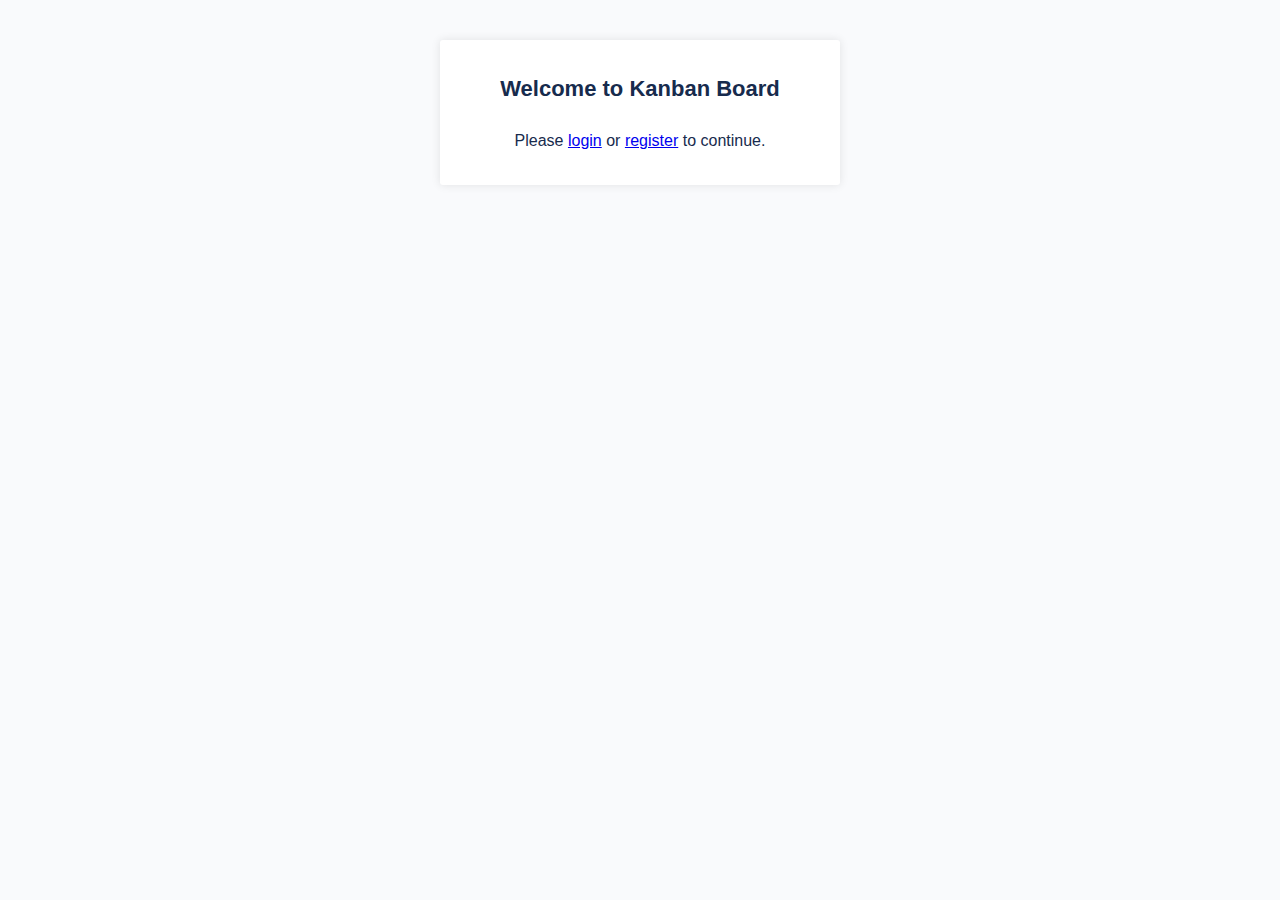
<file: index.html>
<!DOCTYPE html>
<html lang="en">
  <head>
    <meta charset="UTF-8" />
    <title>Kanban Board</title>
    <link rel="stylesheet" href="styles.css" />
  </head>
  <body>
    <div id="auth-container">
      <div class="auth-modal">
        <div class="auth-container">
          <h2>Welcome to Kanban Board</h2>
          <p>
            Please <a href="login.html">login</a> or
            <a href="register.html">register</a> to continue.
          </p>
        </div>
      </div>
    </div>

    <div id="app-container" style="display: none">
      <div id="header">
        <div class="user-info">
          Welcome, <span id="user-name"></span>!
          <div class="user-actions">
            <a href="profile.html" class="btn-profile">Profile</a>
            <button id="logout-btn" class="btn-logout">Logout</button>
          </div>
        </div>
      </div>

      <div class="board-wrapper">
        <div id="kanban-container"></div>
        <div class="add-list-button" id="add-list-trigger">
          + Add another list
        </div>
        <div class="add-list-form" id="add-list-form">
          <input
            type="text"
            class="add-list-input"
            id="new-column-input"
            placeholder="Enter list title..."
          />
          <div class="add-list-controls">
            <button class="btn-add" id="create-column-btn">Add list</button>
            <button class="btn-cancel" id="cancel-add-list">Cancel</button>
          </div>
        </div>
      </div>

      <div id="card-modal" class="modal">
        <div class="modal-content">
          <h2>Card Details</h2>
          <input
            type="text"
            id="card-title"
            class="modal-input"
            placeholder="Title"
          />
          <textarea
            id="card-description"
            class="modal-input"
            rows="4"
            placeholder="Description"
          ></textarea>
          <select id="card-assignee" class="modal-input">
            <option value="">Select Assignee</option>
          </select>
          <div>
            <button id="save-card-btn">Save</button>
            <button id="cancel-card-btn">Cancel</button>
          </div>
        </div>
      </div>
    </div>

    <script src="app.js"></script>
  </body>
</html>
</file>
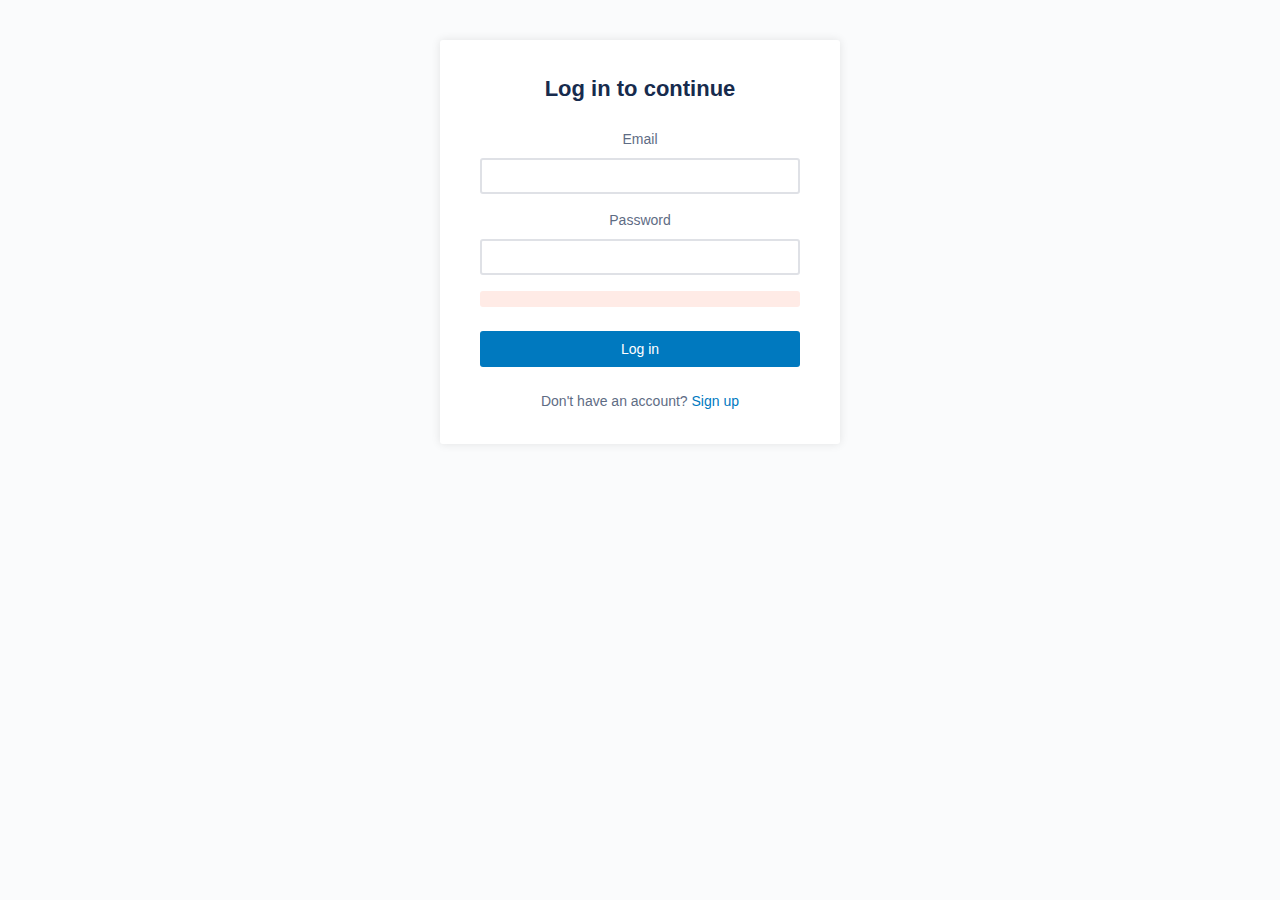
<file: login.html>
<!DOCTYPE html>
<html lang="en">
  <head>
    <meta charset="UTF-8" />
    <title>Login - Kanban Board</title>
    <link rel="stylesheet" href="styles.css" />
  </head>
  <body class="auth-page">
    <div class="auth-modal">
      <div class="auth-container">
        <h2>Log in to continue</h2>
        <form id="login-form">
          <div class="form-group">
            <label for="email">Email</label>
            <input type="email" id="email" required autocomplete="email" />
          </div>
          <div class="form-group">
            <label for="password">Password</label>
            <input type="password" id="password" required />
          </div>
          <div id="login-error" class="error-message"></div>
          <button type="submit" class="btn-primary">Log in</button>
        </form>
        <div class="auth-footer">
          <p>Don't have an account? <a href="register.html">Sign up</a></p>
        </div>
      </div>
    </div>
  </body>
  <script src="auth.js"></script>
</html>
</file>
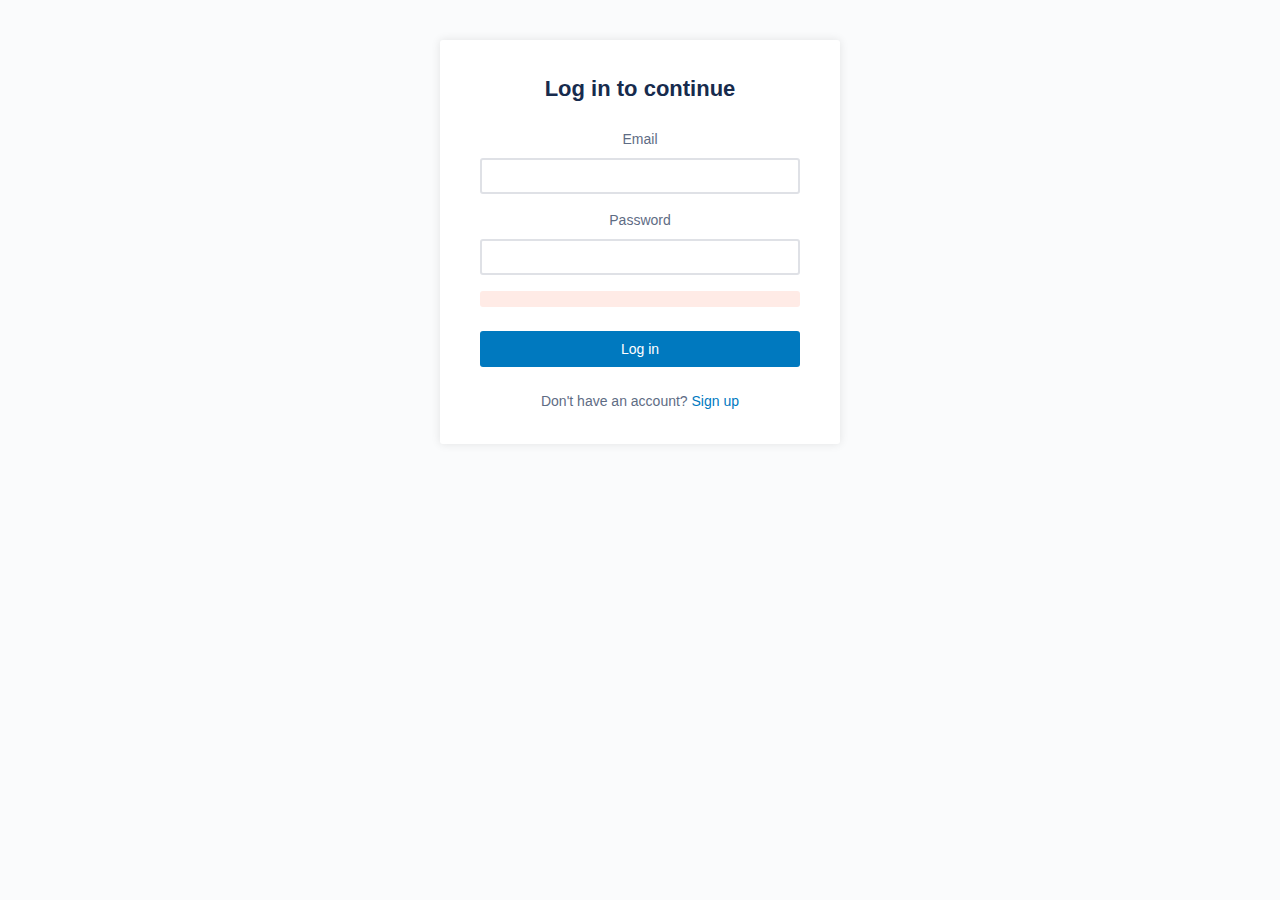
<file: profile.html>
<!DOCTYPE html>
<html lang="en">
  <head>
    <meta charset="UTF-8" />
    <title>Profile - Kanban Board</title>
    <link rel="stylesheet" href="styles.css" />
  </head>
  <body class="profile-page">
    <div id="header">
      <div class="user-info">
        <span id="user-name"></span>
        <div class="user-actions">
          <a href="index.html" class="btn-profile">Back to Board</a>
        </div>
      </div>
    </div>

    <div class="profile-container">
      <h2>Profile Settings</h2>
      <form id="profile-form">
        <div class="form-group">
          <label for="name">Full Name</label>
          <input type="text" id="name" required />
        </div>

        <div class="form-group">
          <label for="email">Email</label>
          <input type="email" id="email" required disabled />
          <small class="helper-text">Email cannot be changed</small>
        </div>

        <div class="form-group">
          <label for="new-password">Change Password</label>
          <input
            type="password"
            id="new-password"
            placeholder="Leave blank to keep current password"
          />
        </div>

        <div id="profile-error" class="error-message"></div>
        <div id="profile-success" class="success-message"></div>

        <div class="profile-actions">
          <a href="index.html" class="btn-secondary">Cancel</a>
          <button type="submit">Save Changes</button>
        </div>
      </form>
    </div>

    <script src="profile.js"></script>
  </body>
</html>
</file>
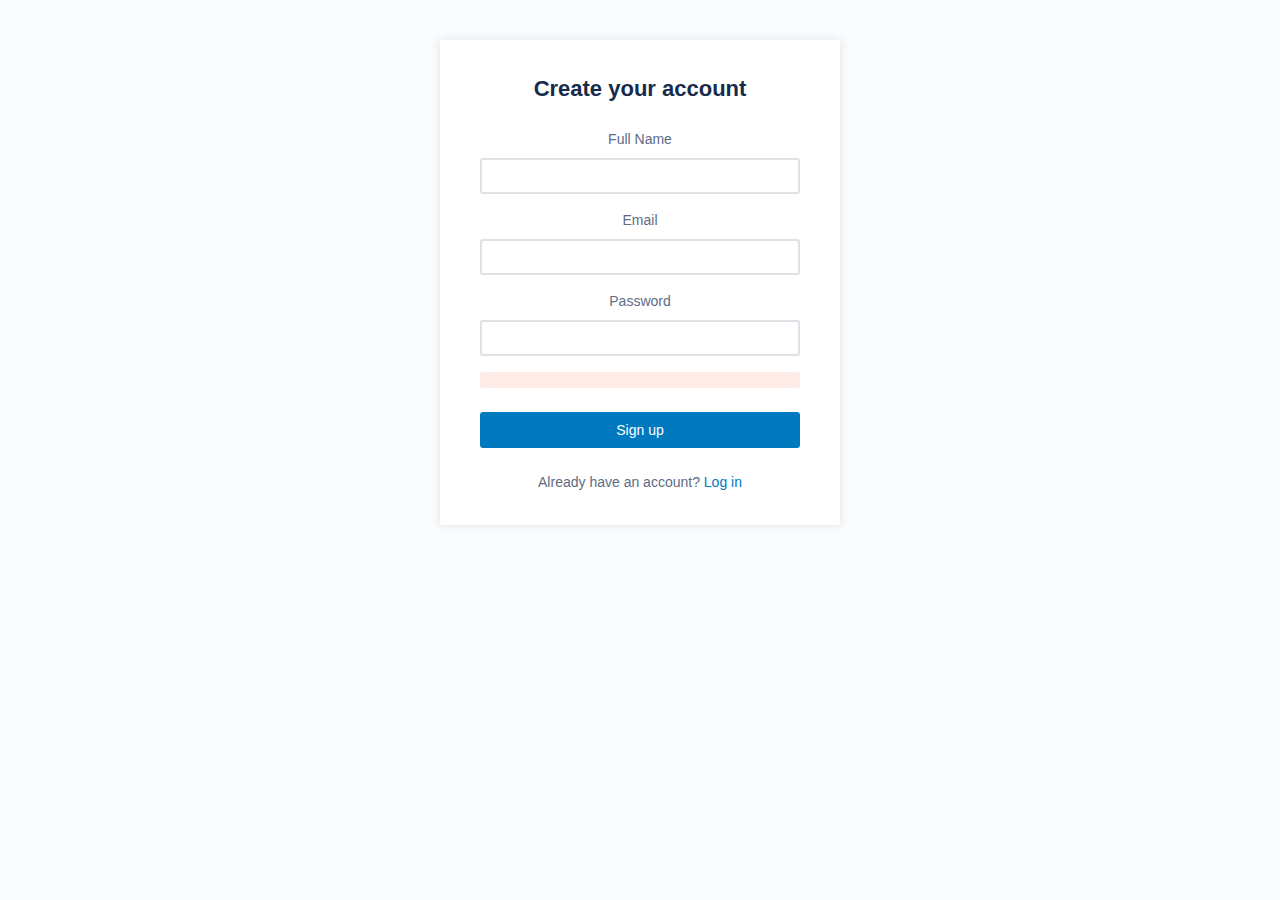
<file: register.html>
<!DOCTYPE html>
<html lang="en">
  <head>
    <meta charset="UTF-8" />
    <title>Sign Up - Kanban Board</title>
    <link rel="stylesheet" href="styles.css" />
  </head>
  <body class="auth-page">
    <div class="auth-modal">
      <div class="auth-container">
        <h2>Create your account</h2>
        <form id="register-form">
          <div class="form-group">
            <label for="name">Full Name</label>
            <input type="text" id="name" required autocomplete="name" />
          </div>
          <div class="form-group">
            <label for="email">Email</label>
            <input type="email" id="email" required autocomplete="email" />
          </div>
          <div class="form-group">
            <label for="password">Password</label>
            <input type="password" id="password" required />
          </div>
          <div id="register-error" class="error-message"></div>
          <button type="submit" class="btn-primary">Sign up</button>
        </form>
        <div class="auth-footer">
          <p>Already have an account? <a href="login.html">Log in</a></p>
        </div>
      </div>
    </div>
  </body>
  <script src="auth.js"></script>
</html>
</file>
<file: styles.css>
* {
  box-sizing: border-box;
  margin: 0;
  padding: 0;
}

:root {
  --primary-color: #0079bf;
  --primary-hover: #026aa7;
  --background-color: #f9fafc;
  --column-bg: #ebecf0;
  --text-color: #172b4d;
  --secondary-text: #5e6c84;
  --border-radius: 3px;
  --column-width: 272px;
  --column-margin: 8px;
}

body {
  font-family: -apple-system, BlinkMacSystemFont, "Segoe UI", "Roboto",
    "Noto Sans", sans-serif;
  line-height: 1.5;
  color: var(--text-color);
  background-color: var(--background-color);
  height: 100vh;
  overflow: hidden;
}

/* Header*/
#header {
  background-color: var(--primary-color);
  padding: 8px 16px;
  height: 48px;
  display: flex;
  align-items: center;
  justify-content: flex-end;
  position: fixed;
  top: 0;
  left: 0;
  right: 0;
  z-index: 100;
}

.user-info {
  display: flex;
  align-items: center;
  gap: 16px;
  color: white;
  font-size: 14px;
}

.user-actions {
  display: flex;
  gap: 8px;
}

.btn-profile,
.btn-logout {
  padding: 6px 12px;
  border-radius: var(--border-radius);
  font-size: 14px;
  background: rgba(255, 255, 255, 0.2);
  color: white;
  border: none;
  cursor: pointer;
  text-decoration: none;
  transition: background 0.2s;
}

.btn-profile:hover,
.btn-logout:hover {
  background: rgba(255, 255, 255, 0.3);
}

/* Board Layout */
#app-container {
  height: 100vh;
  padding-top: 48px;
  display: flex;
  flex-direction: column;
}

#kanban-container {
  display: flex;
  align-items: flex-start;
  padding: 16px;
  overflow-x: auto;
  overflow-y: hidden;
  height: calc(100vh - 48px);
  scroll-padding: 16px;
  scroll-behavior: smooth;
}

#kanban-container::-webkit-scrollbar {
  height: 12px;
}

#kanban-container::-webkit-scrollbar-track {
  background: rgba(0, 0, 0, 0.05);
}

#kanban-container::-webkit-scrollbar-thumb {
  background: rgba(0, 0, 0, 0.15);
  border-radius: 6px;
}

/* Column*/
.column {
  flex: 0 0 var(--column-width);
  max-height: 100%;
  margin-right: var(--column-margin);
  background: var(--column-bg);
  border-radius: var(--border-radius);
  display: flex;
  flex-direction: column;
}

.column-header {
  padding: 10px 8px;
  display: flex;
  align-items: center;
  justify-content: space-between;
}

.editable-title {
  font-weight: 600;
  font-size: 14px;
  border: none;
  background: transparent;
  padding: 4px;
  border-radius: 3px;
  width: 200px;
}

.editable-title:focus {
  background: white;
  box-shadow: inset 0 0 0 2px var(--primary-color);
  outline: none;
}

.remove-column-btn {
  padding: 4px 8px;
  background: transparent;
  color: var(--secondary-text);
  opacity: 0;
  transition: opacity 0.2s;
}

.column:hover .remove-column-btn {
  opacity: 1;
}

/* Cards Container */
.cards-container {
  padding: 0 8px;
  overflow-y: auto;
  flex: 1;
  min-height: 1px;
}

.cards-container::-webkit-scrollbar {
  width: 8px;
}

.cards-container::-webkit-scrollbar-track {
  background: transparent;
}

.cards-container::-webkit-scrollbar-thumb {
  background: rgba(0, 0, 0, 0.1);
  border-radius: 4px;
}

/* Card */
.card {
  background: white;
  border-radius: var(--border-radius);
  padding: 8px;
  margin-bottom: 8px;
  box-shadow: 0 1px 0 rgba(9, 30, 66, 0.25);
  cursor: pointer;
  transition: background 0.2s, transform 0.1s;
}

.card:hover {
  background: #f9f9f9;
}

.card.dragging {
  transform: rotate(2deg);
  box-shadow: 0 4px 8px rgba(9, 30, 66, 0.25);
}

.card-title {
  font-size: 14px;
  margin-bottom: 4px;
}

.card-assignee {
  font-size: 12px;
  color: var(--secondary-text);
}

/* Add Card/Column Button */
.add-card-btn,
#create-column-btn {
  margin: 8px;
  padding: 8px;
  background: transparent;
  color: var(--secondary-text);
  border-radius: var(--border-radius);
  cursor: pointer;
  font-size: 14px;
  text-align: left;
  transition: background 0.2s, color 0.2s;
}

.add-card-btn:hover,
#create-column-btn:hover {
  background: rgba(0, 0, 0, 0.05);
  color: var(--text-color);
}

/* Add Column Container */
#add-column-container {
  flex: 0 0 var(--column-width);
  margin: 0;
  padding: 8px;
}

#new-column-input {
  width: 100%;
  padding: 8px;
  border: 2px solid transparent;
  border-radius: var(--border-radius);
  margin-bottom: 8px;
  font-size: 14px;
}

#new-column-input:focus {
  border-color: var(--primary-color);
  outline: none;
}

/* Modal */
.modal {
  position: fixed;
  top: 0;
  left: 0;
  right: 0;
  bottom: 0;
  background: rgba(0, 0, 0, 0.5);
  display: none;
  justify-content: center;
  align-items: flex-start;
  padding-top: 48px;
  z-index: 1000;
}

.modal-content {
  background: white;
  border-radius: 3px;
  width: 40%;
  max-width: 768px;
  margin: 48px auto;
  padding: 30px;
  display: flex;
  flex-direction: column;
  gap: 10px;
  box-shadow: 0 8px 16px -4px rgba(9, 30, 66, 0.25);
}

/* Profile Modal */
.profile-container {
  background: white;
  border-radius: 3px;
  width: 100%;
  max-width: 600px;
  margin: 48px auto;
  padding: 24px;
  box-shadow: 0 8px 16px -4px rgba(9, 30, 66, 0.25);
}

.profile-container h2 {
  margin-bottom: 24px;
  color: var(--text-color);
  font-size: 24px;
}

.form-group {
  margin-bottom: 16px;
}

.form-group label {
  display: block;
  margin-bottom: 8px;
  font-size: 14px;
  color: var(--secondary-text);
}

.form-group input {
  width: 100%;
  padding: 8px;
  border: 2px solid #dfe1e6;
  border-radius: var(--border-radius);
  font-size: 14px;
  transition: border-color 0.2s;
}

.form-group input:focus {
  border-color: var(--primary-color);
  outline: none;
}

.form-group input:disabled {
  background: #f4f5f7;
  cursor: not-allowed;
}

.profile-actions {
  display: flex;
  justify-content: flex-end;
  gap: 8px;
  margin-top: 24px;
}

.profile-actions button {
  padding: 8px 16px;
  border-radius: var(--border-radius);
  font-size: 14px;
  cursor: pointer;
  transition: background 0.2s;
}

.profile-actions button[type="submit"] {
  background: var(--primary-color);
  color: white;
  border: none;
}

.profile-actions button[type="submit"]:hover {
  background: var(--primary-hover);
}

.profile-actions .btn-secondary {
  background: rgba(9, 30, 66, 0.04);
  color: var(--text-color);
  border: none;
}

.profile-actions .btn-secondary:hover {
  background: rgba(9, 30, 66, 0.08);
}

/* Auth Pages */
.auth-page {
  min-height: 100vh;
  background-color: rgb(250, 251, 252);
  display: flex;
  flex-direction: column;
  align-items: center;
}

.auth-modal {
  width: 100%;
  max-width: 400px;
  margin: 40px auto;
  text-align: center;
}

.auth-logo {
  margin-bottom: 40px;
}

.auth-logo h1 {
  font-size: 32px;
  color: var(--primary-color);
}

.auth-container {
  background: white;
  border-radius: 3px;
  padding: 32px 40px;
  box-shadow: rgb(0 0 0 / 10%) 0px 0px 10px;
}

.auth-container h2 {
  margin-bottom: 24px;
  font-size: 22px;
  color: var(--text-color);
}

.btn-primary {
  width: 100%;
  padding: 10px;
  background: var(--primary-color);
  color: white;
  border: none;
  border-radius: 3px;
  font-size: 14px;
  font-weight: 500;
  margin-top: 16px;
  cursor: pointer;
  transition: background 0.2s;
}

.btn-primary:hover {
  background: var(--primary-hover);
}

.auth-footer {
  margin-top: 24px;
  font-size: 14px;
  color: var(--secondary-text);
}

.auth-footer a {
  color: var(--primary-color);
  text-decoration: none;
}

.auth-footer a:hover {
  text-decoration: underline;
}

/* Add Column */
.board-wrapper {
  display: flex;
  align-items: flex-start;
  height: 100%;
  padding: 0 8px;
}

#kanban-container {
  display: inline-flex;
  align-items: flex-start;
  padding: 16px 8px;
  overflow-x: auto;
  overflow-y: hidden;
  height: calc(100vh - 48px);
  white-space: nowrap;
}

/* Add Column Container */
.add-list-button {
  background: rgba(255, 255, 255, 0.24);
  border-radius: 3px;
  height: fit-content;
  min-width: 272px;
  padding: 8px;
  margin: 8px;
  cursor: pointer;
  color: #172b4d;
  flex-shrink: 0;
  font-size: 14px;
  transition: background 0.2s;
}

.add-list-button:hover {
  background: rgba(255, 255, 255, 0.32);
}

.add-list-form {
  background: var(--column-bg);
  border-radius: 3px;
  min-width: 272px;
  padding: 8px;
  margin: 8px;
  display: none;
}

.add-list-form.active {
  display: block;
}

.add-list-input {
  width: 100%;
  padding: 8px;
  border: 2px solid var(--primary-color);
  border-radius: 3px;
  margin-bottom: 8px;
  font-size: 14px;
}

.add-list-controls {
  display: flex;
  align-items: center;
  gap: 8px;
}

.add-list-controls button {
  padding: 6px 12px;
  border-radius: 3px;
  font-size: 14px;
  cursor: pointer;
}

.add-list-controls .btn-add {
  background: var(--primary-color);
  color: white;
  border: none;
}

.add-list-controls .btn-cancel {
  background: transparent;
  color: var(--secondary-text);
  border: none;
}

.add-list-controls .btn-add:hover {
  background: var(--primary-hover);
}

.add-list-controls .btn-cancel:hover {
  color: var(--text-color);
  background: rgba(9, 30, 66, 0.08);
}

/* Messages */
.error-message,
.success-message {
  padding: 8px;
  border-radius: var(--border-radius);
  margin: 8px 0;
  font-size: 14px;
}

.error-message {
  background: #ffebe6;
  color: #bf2600;
}

.success-message {
  background: #e3fcef;
  color: #006644;
}
</file>
